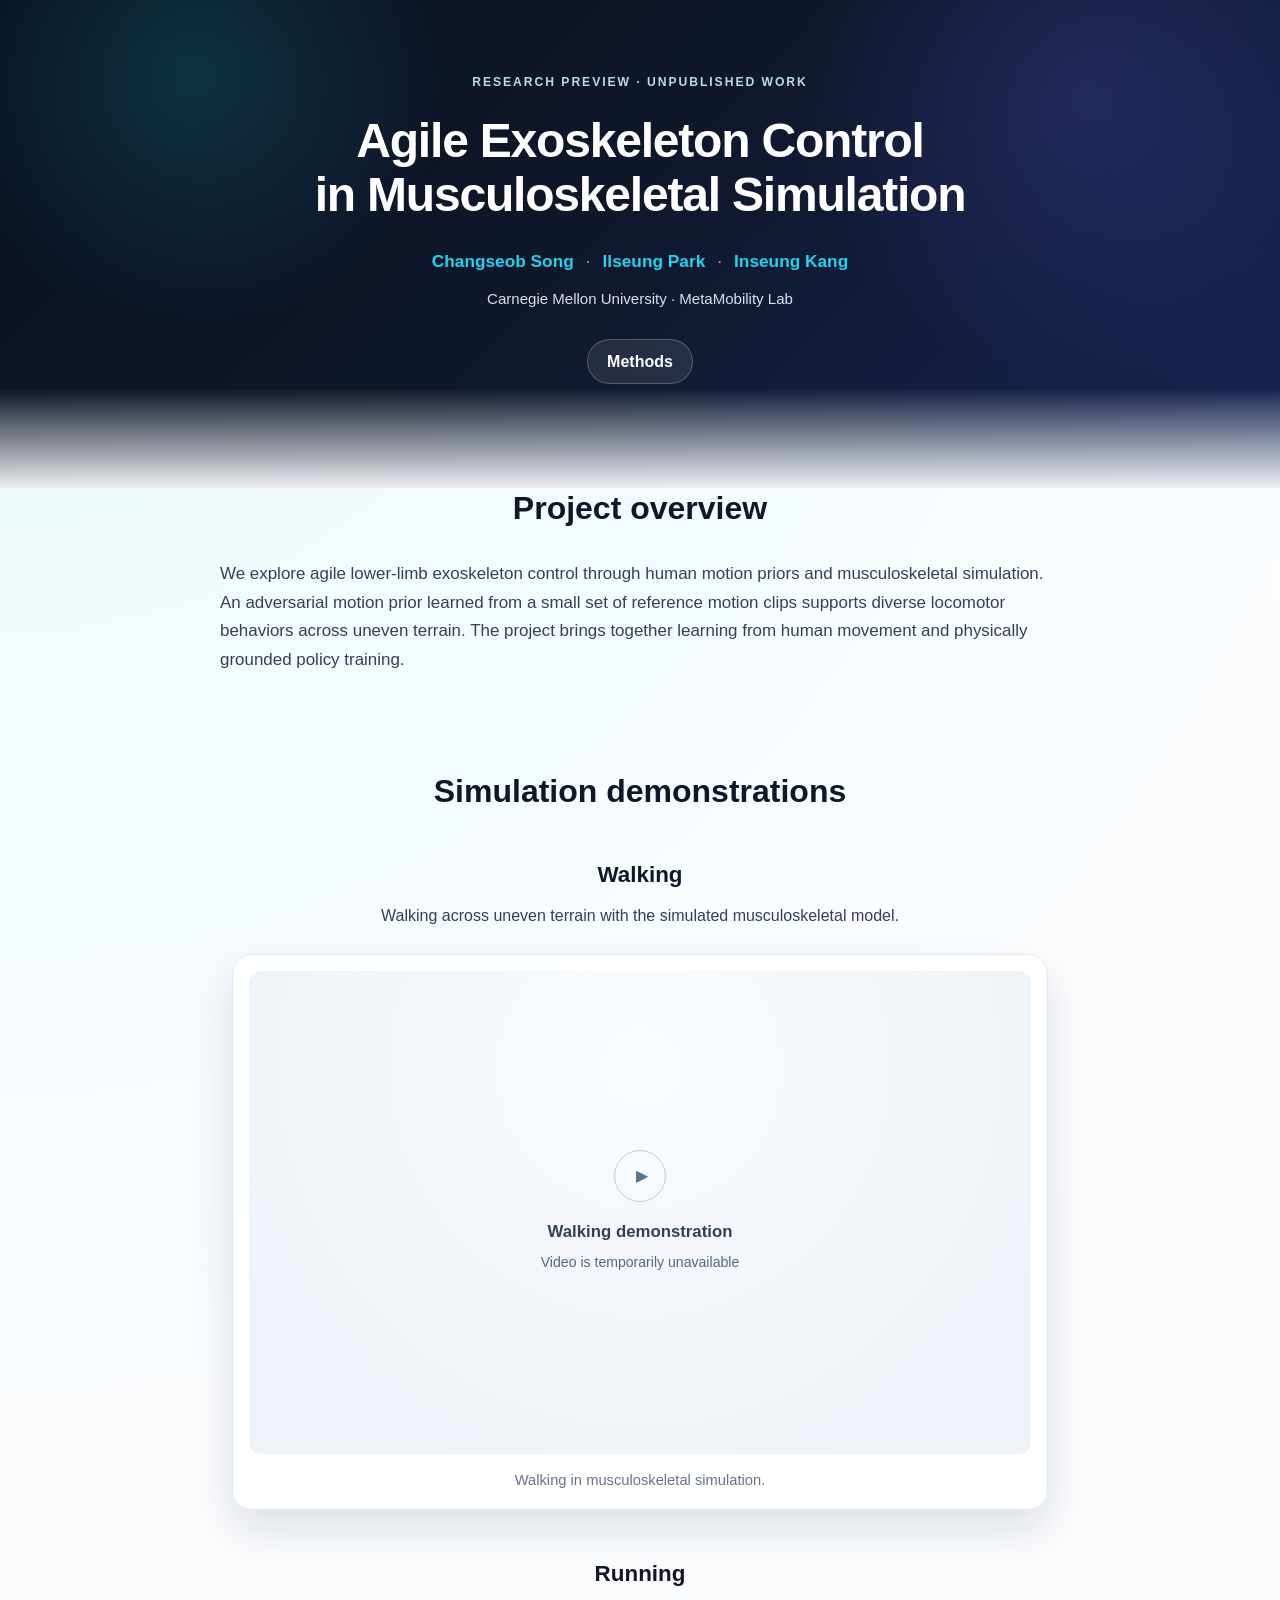
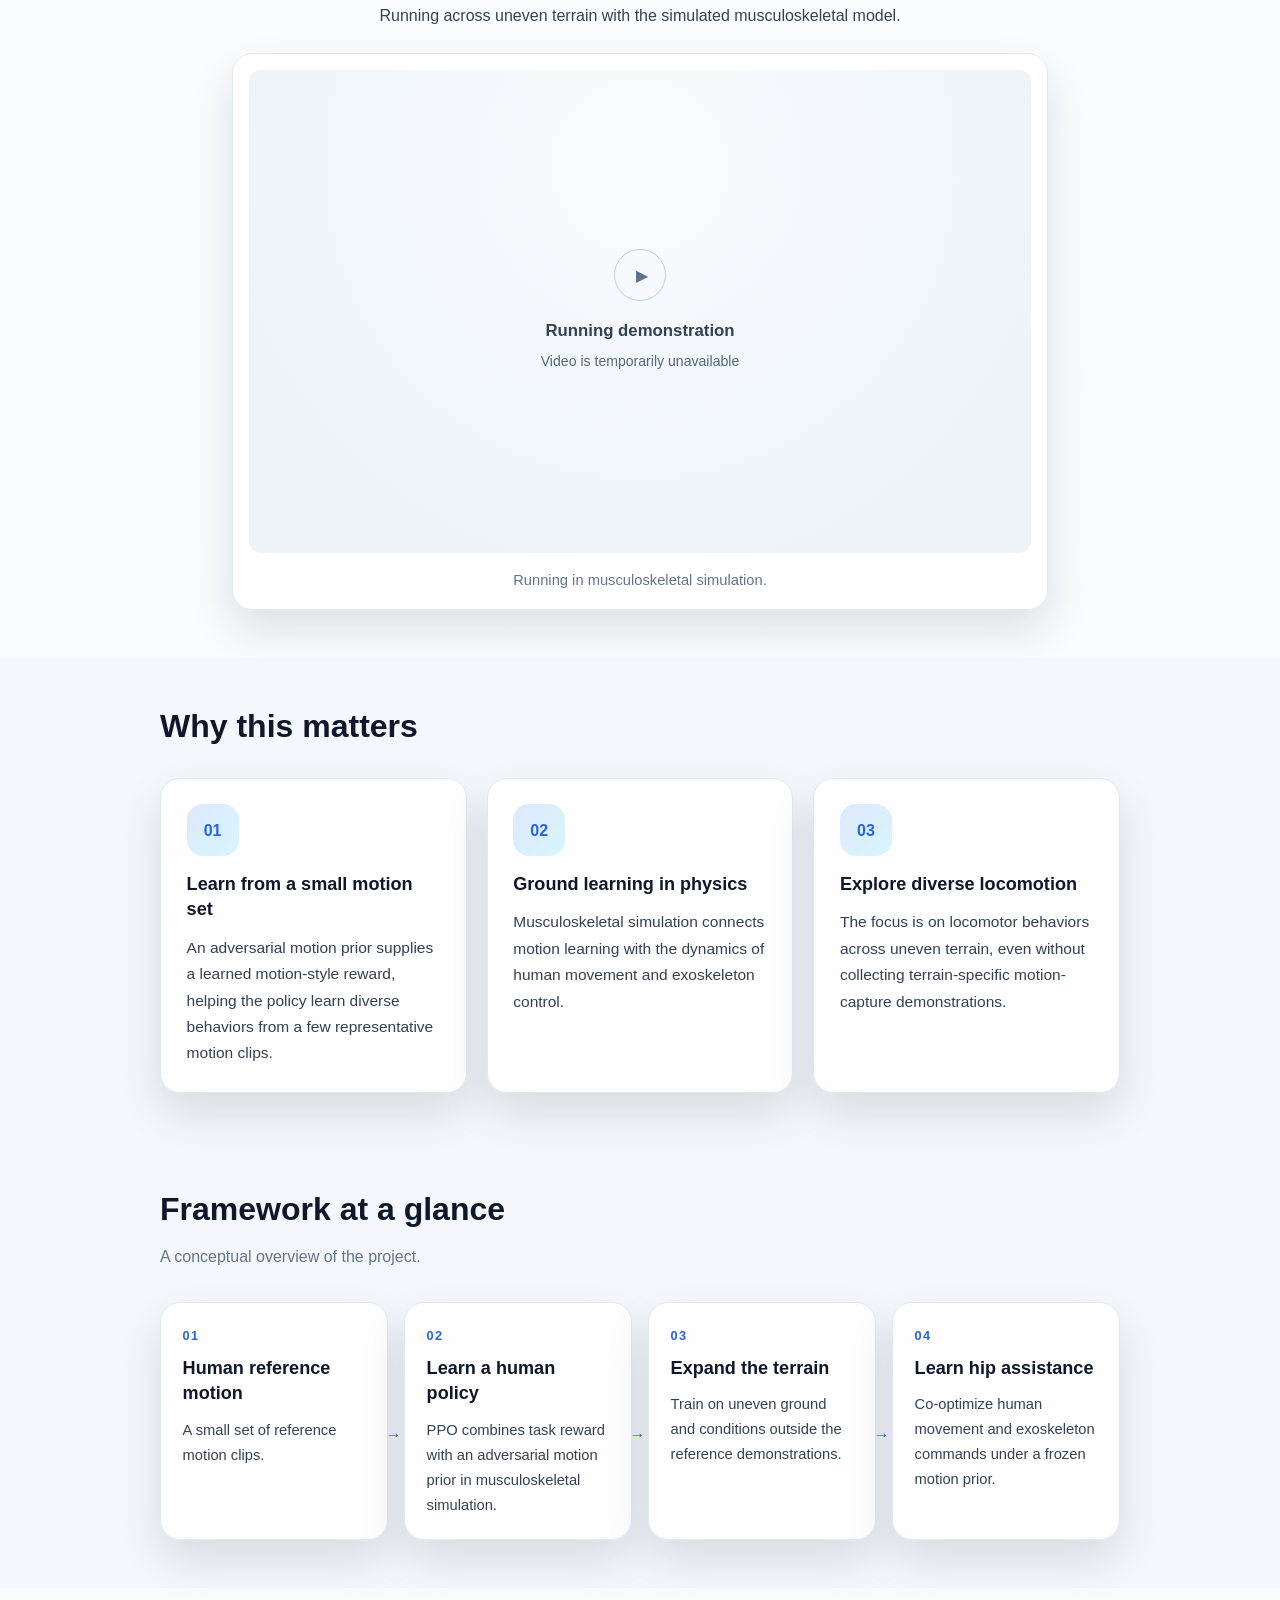
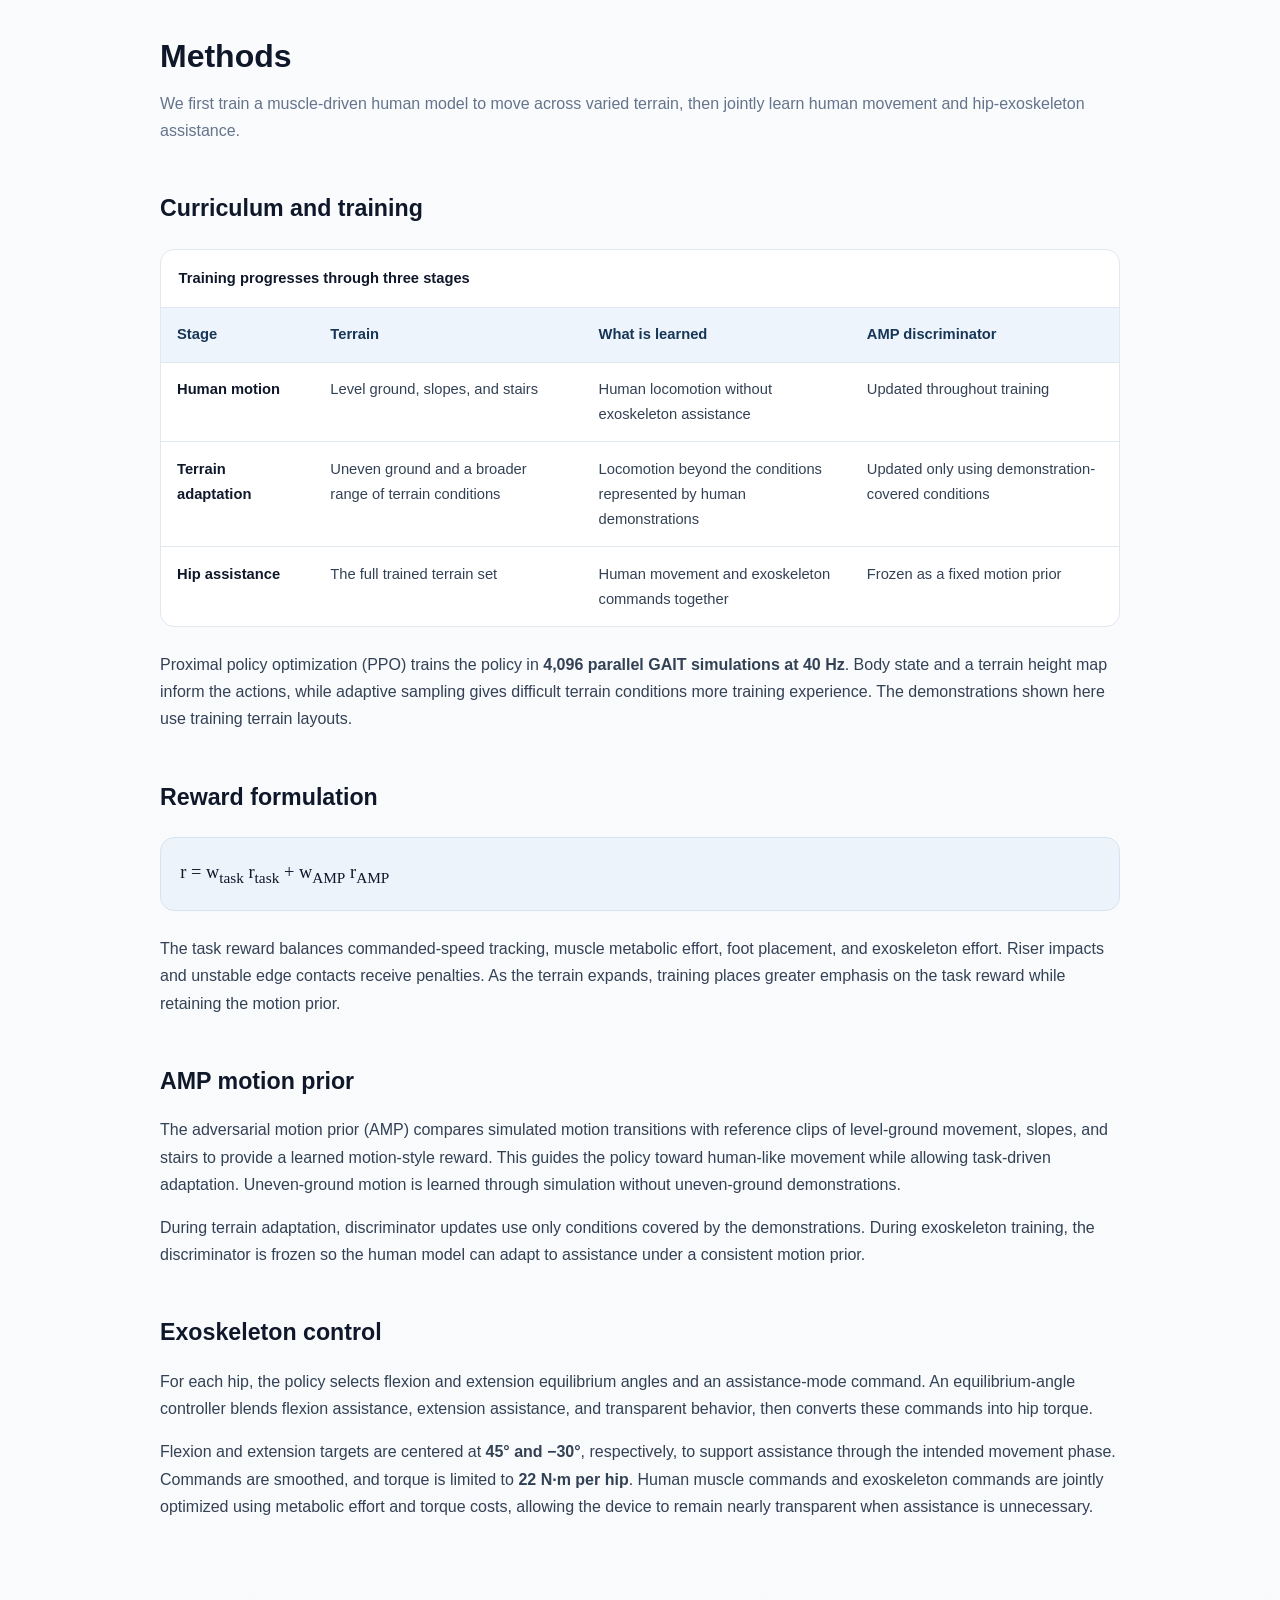
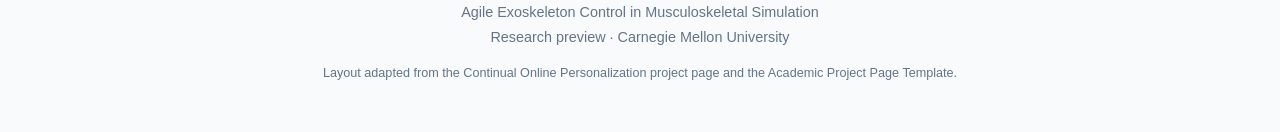
<file: agile-exoskeleton-control/index.html>
<!DOCTYPE html>
<html lang="en">
<head>
  <meta charset="utf-8">
  <meta name="viewport" content="width=device-width, initial-scale=1">
  <title>Agile Exoskeleton Control in Musculoskeletal Simulation</title>
  <meta name="description" content="Unpublished research exploring agile exoskeleton control with adversarial human motion priors and musculoskeletal simulation.">
  <meta name="author" content="Changseob Song, Ilseung Park, Inseung Kang">
  <meta name="robots" content="noindex, nofollow, noarchive">
  <meta name="googlebot" content="noindex, nofollow, noarchive">
  <meta name="theme-color" content="#0f172a">
  <meta property="og:type" content="website">
  <meta property="og:title" content="Agile Exoskeleton Control in Musculoskeletal Simulation">
  <meta property="og:description" content="Research preview: learning diverse locomotor behaviors from a small set of reference motions in musculoskeletal simulation.">
  <meta property="og:url" content="https://changseob-song.github.io/agile-exoskeleton-control/">
  <meta name="twitter:card" content="summary">
  <link rel="stylesheet" href="static/css/index.css?v=methods-v14-1">
  <script defer src="static/js/media.js?v=walking-running-1"></script>
  <script defer src="static/js/index.js?v=autoplay-1"></script>
</head>
<body>
  <a class="skip-link" href="#main-content">Skip to content</a>
  <main id="main-content">
    <header class="project-hero">
      <div class="hero-body container">
        <p class="eyebrow">Research preview · Unpublished work</p>
        <h1 class="publication-title">Agile Exoskeleton Control<br class="desktop-break"> in Musculoskeletal Simulation</h1>
        <p class="publication-authors" style="margin-top: 1.5rem;"><a href="https://changseob-song.github.io/">Changseob Song</a><span class="author-separator" aria-hidden="true">·</span><a href="https://scholar.google.com/citations?user=Cn8JxjQAAAAJ&amp;hl=ko">Ilseung Park</a><span class="author-separator" aria-hidden="true">·</span><a href="https://www.meche.engineering.cmu.edu/directory/bios/kang-inseung.html">Inseung Kang</a></p>
        <p class="publication-affiliations">Carnegie Mellon University · MetaMobility Lab</p>
        <nav class="publication-links" aria-label="Project sections">
          <a class="button" href="#methods">Methods</a>
        </nav>
      </div>
    </header>

    <section class="section hero-visual-section" id="overview" aria-labelledby="overview-heading">
      <div class="container">
        <div class="section-heading centered">
          <h2 id="overview-heading">Project overview</h2>
        </div>
        <div class="lead-content">
          <p>We explore agile lower-limb exoskeleton control through human motion priors and musculoskeletal simulation. An adversarial motion prior learned from a small set of reference motion clips supports diverse locomotor behaviors across uneven terrain. The project brings together learning from human movement and physically grounded policy training.</p>
        </div>
      </div>
    </section>

    <section class="section" id="demonstrations" aria-labelledby="demos-heading">
      <div class="container">
        <div class="section-heading centered">
          <h2 id="demos-heading">Simulation demonstrations</h2>
        </div>
        <article class="demo-section">
          <h3>Walking</h3>
          <p class="demo-description">Walking across uneven terrain with the simulated musculoskeletal model.</p>
          <figure class="hero-visual-card">
            <div class="media-slot" data-media="walking" aria-label="Walking in musculoskeletal simulation">
              <div class="media-placeholder">
                <span class="play-symbol" aria-hidden="true">▶</span>
                <p class="placeholder-title">Walking demonstration</p>
                <p class="placeholder-note">Loading walking video</p>
              </div>
            </div>
            <figcaption class="visual-caption">Walking in musculoskeletal simulation.</figcaption>
          </figure>
        </article>
        <article class="demo-section">
          <h3>Running</h3>
          <p class="demo-description">Running across uneven terrain with the simulated musculoskeletal model.</p>
          <figure class="hero-visual-card">
            <div class="media-slot" data-media="running" aria-label="Running in musculoskeletal simulation">
              <div class="media-placeholder">
                <span class="play-symbol" aria-hidden="true">▶</span>
                <p class="placeholder-title">Running demonstration</p>
                <p class="placeholder-note">Loading running video</p>
              </div>
            </div>
            <figcaption class="visual-caption">Running in musculoskeletal simulation.</figcaption>
          </figure>
        </article>
      </div>
    </section>

    <section class="section is-light" aria-labelledby="highlights-heading">
      <div class="container">
        <div class="section-heading"><h2 id="highlights-heading">Why this matters</h2></div>
        <div class="feature-grid">
          <article class="feature-card">
            <span class="feature-icon" aria-hidden="true">01</span>
            <h3>Learn from a small motion set</h3>
            <p>An adversarial motion prior supplies a learned motion-style reward, helping the policy learn diverse behaviors from a few representative motion clips.</p>
          </article>
          <article class="feature-card">
            <span class="feature-icon" aria-hidden="true">02</span>
            <h3>Ground learning in physics</h3>
            <p>Musculoskeletal simulation connects motion learning with the dynamics of human movement and exoskeleton control.</p>
          </article>
          <article class="feature-card">
            <span class="feature-icon" aria-hidden="true">03</span>
            <h3>Explore diverse locomotion</h3>
            <p>The focus is on locomotor behaviors across uneven terrain, even without collecting terrain-specific motion-capture demonstrations.</p>
          </article>
        </div>
      </div>
    </section>

    <section class="section is-light" id="framework" aria-labelledby="framework-heading">
      <div class="container">
        <div class="section-heading">
          <h2 id="framework-heading">Framework at a glance</h2>
          <p class="section-intro">A conceptual overview of the project.</p>
        </div>
        <ol class="framework">
          <li><span class="step-number" aria-hidden="true">01</span><h3>Human reference motion</h3><p>A small set of reference motion clips.</p></li>
          <li><span class="step-number" aria-hidden="true">02</span><h3>Learn a human policy</h3><p>PPO combines task reward with an adversarial motion prior in musculoskeletal simulation.</p></li>
          <li><span class="step-number" aria-hidden="true">03</span><h3>Expand the terrain</h3><p>Train on uneven ground and conditions outside the reference demonstrations.</p></li>
          <li><span class="step-number" aria-hidden="true">04</span><h3>Learn hip assistance</h3><p>Co-optimize human movement and exoskeleton commands under a frozen motion prior.</p></li>
        </ol>
        <figure class="hero-visual-card framework-figure" hidden>
          <img id="framework-image" alt="Overview of the agile exoskeleton control learning framework" loading="lazy">
          <figcaption class="visual-caption">Overview of the learning framework.</figcaption>
        </figure>
      </div>
    </section>

    <section class="section methods-section" id="methods" aria-labelledby="methods-heading">
      <div class="container">
        <div class="section-heading">
          <h2 id="methods-heading">Methods</h2>
          <p class="section-intro">We first train a muscle-driven human model to move across varied terrain, then jointly learn human movement and hip-exoskeleton assistance.</p>
        </div>

        <article class="method-block" id="curriculum" aria-labelledby="curriculum-heading">
          <h3 id="curriculum-heading">Curriculum and training</h3>
          <div class="table-scroll" tabindex="0" role="region" aria-label="Training curriculum; scroll horizontally on small screens">
            <table class="method-table curriculum-table">
              <caption>Training progresses through three stages</caption>
              <thead><tr><th scope="col">Stage</th><th scope="col">Terrain</th><th scope="col">What is learned</th><th scope="col">AMP discriminator</th></tr></thead>
              <tbody>
                <tr><th scope="row">Human motion</th><td>Level ground, slopes, and stairs</td><td>Human locomotion without exoskeleton assistance</td><td>Updated throughout training</td></tr>
                <tr><th scope="row">Terrain adaptation</th><td>Uneven ground and a broader range of terrain conditions</td><td>Locomotion beyond the conditions represented by human demonstrations</td><td>Updated only using demonstration-covered conditions</td></tr>
                <tr><th scope="row">Hip assistance</th><td>The full trained terrain set</td><td>Human movement and exoskeleton commands together</td><td>Frozen as a fixed motion prior</td></tr>
              </tbody>
            </table>
          </div>
          <p>Proximal policy optimization (PPO) trains the policy in <strong>4,096 parallel GAIT simulations at 40 Hz</strong>. Body state and a terrain height map inform the actions, while adaptive sampling gives difficult terrain conditions more training experience. The demonstrations shown here use training terrain layouts.</p>
        </article>

        <article class="method-block" id="reward" aria-labelledby="reward-heading">
          <h3 id="reward-heading">Reward formulation</h3>
          <div class="equation" role="math" aria-label="Reward equals a weighted combination of task reward and AMP motion-style reward">
            <p>r = w<sub>task</sub> r<sub>task</sub> + w<sub>AMP</sub> r<sub>AMP</sub></p>
          </div>
          <p>The task reward balances commanded-speed tracking, muscle metabolic effort, foot placement, and exoskeleton effort. Riser impacts and unstable edge contacts receive penalties. As the terrain expands, training places greater emphasis on the task reward while retaining the motion prior.</p>
        </article>

        <article class="method-block" id="amp-prior" aria-labelledby="amp-heading">
          <h3 id="amp-heading">AMP motion prior</h3>
          <p>The adversarial motion prior (AMP) compares simulated motion transitions with reference clips of level-ground movement, slopes, and stairs to provide a learned motion-style reward. This guides the policy toward human-like movement while allowing task-driven adaptation. Uneven-ground motion is learned through simulation without uneven-ground demonstrations.</p>
          <p>During terrain adaptation, discriminator updates use only conditions covered by the demonstrations. During exoskeleton training, the discriminator is frozen so the human model can adapt to assistance under a consistent motion prior.</p>
        </article>

        <article class="method-block" id="exo-design" aria-labelledby="exo-heading">
          <h3 id="exo-heading">Exoskeleton control</h3>
          <p>For each hip, the policy selects flexion and extension equilibrium angles and an assistance-mode command. An equilibrium-angle controller blends flexion assistance, extension assistance, and transparent behavior, then converts these commands into hip torque.</p>
          <p>Flexion and extension targets are centered at <strong>45° and −30°</strong>, respectively, to support assistance through the intended movement phase. Commands are smoothed, and torque is limited to <strong>22 N·m per hip</strong>. Human muscle commands and exoskeleton commands are jointly optimized using metabolic effort and torque costs, allowing the device to remain nearly transparent when assistance is unnecessary.</p>
        </article>
      </div>
    </section>

    <footer class="footer">
      <div class="container centered">
        <p>Agile Exoskeleton Control in Musculoskeletal Simulation</p>
        <p>Research preview · Carnegie Mellon University</p>
        <p class="template-credit">Layout adapted from the Continual Online Personalization project page and the Academic Project Page Template.</p>
      </div>
    </footer>
  </main>
  <a class="scroll-to-top" href="#main-content" aria-label="Back to top" hidden>↑</a>
</body>
</html>
</file>
<file: agile-exoskeleton-control/static/css/index.css>
:root {
  --navy-950: #081120; --navy-900: #0f172a; --slate-800: #1f2937;
  --slate-700: #334155; --slate-500: #64748b; --slate-200: #e2e8f0;
  --white: #fff; --cyan: #22d3ee; --blue: #2563eb;
  --shadow-md: 0 20px 45px rgba(15,23,42,.12);
  --radius-md: 20px;
}
* { box-sizing: border-box; }
html { scroll-behavior: smooth; scroll-padding-top: 24px; }
body {
  margin: 0;
  font-family: Inter, "Segoe UI", -apple-system, BlinkMacSystemFont, sans-serif;
  color: var(--slate-800); line-height: 1.7;
  background: radial-gradient(circle at top left, rgba(34,211,238,.08), transparent 28%), linear-gradient(180deg,#fbfdff 0%,#f8fafc 100%);
  -webkit-font-smoothing: antialiased;
}
[hidden] { display: none !important; }
h1, h2, h3, p, figure { margin: 0; }
a { color: var(--blue); text-underline-offset: 4px; }
a:focus-visible { outline: 3px solid var(--cyan); outline-offset: 5px; }
.container { width: min(100% - 3rem, 960px); margin-inline: auto; }
.centered { text-align: center; }
.section { padding: 3rem 0; }
.section-heading { margin-bottom: 2rem; }
h2 { color: var(--navy-900); font-size: clamp(1.65rem,3vw,2rem); font-weight: 800; line-height: 1.25; }
h3 { color: var(--navy-900); font-size: 1.13rem; font-weight: 700; line-height: 1.4; }
.section-intro { color: var(--slate-500); margin-top: .85rem; }
.project-hero {
  position: relative; color: var(--white); text-align: center;
  background: radial-gradient(circle at 15% 15%,rgba(34,211,238,.16),transparent 22%), radial-gradient(circle at 85% 20%,rgba(99,102,241,.18),transparent 25%), linear-gradient(135deg,var(--navy-950) 0%,var(--navy-900) 45%,#172554 100%);
}
.project-hero::after {
  content: ""; position: absolute; inset: auto 0 0; height: 100px;
  background: linear-gradient(180deg,rgba(15,23,42,0),rgba(248,250,252,.95));
  pointer-events: none;
}
.hero-body { padding-block: 4.5rem 6.5rem; position: relative; }
.eyebrow, .section-kicker { text-transform: uppercase; letter-spacing: .16em; font-size: .76rem; font-weight: 700; }
.eyebrow { color: #b8dce9; margin-bottom: 1.35rem; }
.publication-title {
  color: var(--white); font-size: clamp(2rem,4.2vw,3rem); font-weight: 800;
  line-height: 1.13; letter-spacing: -.025em; text-wrap: balance;
}
.hero-summary { max-width: 740px; margin: 1.5rem auto; font-size: 1.13rem; color: #d9e1ef; }
.publication-authors { display: flex; justify-content: center; gap: .75rem; flex-wrap: wrap; align-items: baseline; font-size: 1.08rem; color: #d9e1ef; }
.publication-authors a { color: var(--cyan); font-size: 1.08rem; font-weight: 600; text-decoration: none; }
.publication-authors a:hover { color: var(--white); }
.author-separator { color: #9baecb; }
.publication-affiliations { color: #d9e1ef; margin: .65rem 0 1.7rem; font-size: .94rem; }
.publication-links { display: flex; justify-content: center; flex-wrap: wrap; gap: .75rem; position: relative; z-index: 1; }
.button {
  padding: .48rem 1.2rem; border: 1px solid rgba(255,255,255,.22); border-radius: 999px;
  background: rgba(255,255,255,.09); color: var(--white); font-weight: 700;
  text-decoration: none; transition: background .2s, transform .2s;
}
.button:hover { background: rgba(255,255,255,.18); transform: translateY(-2px); }
.hero-visual-section { position: relative; margin-top: -1.5rem; padding-top: 1.5rem; }
.hero-visual-card, .feature-card, .status-card, .framework li {
  background: rgba(255,255,255,.94); border: 1px solid var(--slate-200);
  box-shadow: var(--shadow-md); border-radius: var(--radius-md);
}
.hero-visual-card { padding: 1rem; overflow: hidden; }
.media-slot { border-radius: 12px; overflow: hidden; aspect-ratio: 1440 / 890; background: #edf3f8; }
.media-placeholder {
  width: 100%; height: 100%; min-height: 160px; display: flex; flex-direction: column;
  align-items: center; justify-content: center; text-align: center; padding: 1rem;
  background: radial-gradient(ellipse at 50% 20%,#f9fcff 0%,#edf3f8 80%);
}
.play-symbol { height: 52px; width: 52px; display: grid; place-items: center; padding-left: 3px; border: 1px solid #bfcede; border-radius: 50%; color: #59738e; margin-bottom: 1rem; }
.placeholder-title { color: var(--slate-700); font-size: 1.05rem; font-weight: 600; }
.placeholder-note { color: #53677e; font-size: .88rem; margin-top: .25rem; }
.media-slot video, .media-slot iframe { width: 100%; height: 100%; display: block; border: 0; background: #081120; object-fit: contain; }
.visual-caption { color: var(--slate-500); font-size: .92rem; margin-top: .9rem; text-align: center; }
.lead-content { margin: 2rem auto 0; max-width: 840px; font-size: 1.06rem; color: var(--slate-700); }
.lead-content p + p { margin-top: 1rem; }
.is-light { background: rgba(241,245,249,.55); }
.feature-grid { display: grid; grid-template-columns: repeat(3,minmax(0,1fr)); gap: 1.25rem; }
.feature-card { padding: 1.6rem; }
.feature-card p { margin-top: .75rem; color: var(--slate-700); font-size: .97rem; }
.feature-icon { width: 52px; height: 52px; display: grid; place-items: center; margin-bottom: 1rem; border-radius: 16px; background: linear-gradient(135deg,rgba(37,99,235,.14),rgba(34,211,238,.18)); color: var(--blue); font-weight: 700; }
.demo-section { margin-top: 3rem; }
.demo-section > h3 { text-align: center; font-size: 1.4rem; }
.demo-description { max-width: 760px; margin: .75rem auto 1.5rem; text-align: center; color: var(--slate-700); }
.demo-section .hero-visual-card { width: 85%; margin-inline: auto; }
.framework { list-style: none; padding: 0; margin: 0; display: grid; grid-template-columns: repeat(4,minmax(0,1fr)); gap: 1rem; }
.framework li { padding: 1.35rem; position: relative; }
.framework li:not(:last-child)::after { content: "→"; position: absolute; right: -.9rem; top: 50%; color: var(--blue); z-index: 1; font-weight: 800; }
.step-number { color: var(--blue); display: block; margin-bottom: .6rem; font-size: .8rem; letter-spacing: .1em; font-weight: 700; }
.framework p { font-size: .92rem; color: var(--slate-700); margin-top: .7rem; }
.framework-figure { margin-top: 2rem; }
.framework-figure img { display: block; max-width: 100%; height: auto; margin-inline: auto; }
.method-version, .method-note { color: var(--slate-700); font-size: .92rem; padding: 1rem 1.15rem; border-left: 3px solid #92b6e5; background: #eef4fb; border-radius: 0 10px 10px 0; }
.method-nav { display: flex; flex-wrap: wrap; gap: .65rem 1.3rem; margin: 1.5rem 0 2rem; font-size: .94rem; }
.method-block { margin-top: 3rem; scroll-margin-top: 1.5rem; }
.method-block > h3 { font-size: 1.45rem; margin-bottom: 1.2rem; }
.method-block > p + p { margin-top: 1rem; }
.method-block > p { color: var(--slate-700); }
.table-scroll { width: 100%; overflow-x: auto; margin: 1.5rem 0; border: 1px solid var(--slate-200); border-radius: 14px; background: var(--white); }
.table-scroll:focus-visible { outline: 3px solid var(--blue); outline-offset: 3px; }
.method-table { width: 100%; border-collapse: collapse; text-align: left; font-size: .92rem; }
.method-table caption { text-align: left; padding: 1rem 1.1rem; font-weight: 700; color: var(--navy-900); border-bottom: 1px solid var(--slate-200); }
.method-table th, .method-table td { padding: .9rem 1rem; vertical-align: top; border-bottom: 1px solid var(--slate-200); }
.method-table thead th { background: #eef4fb; color: #173657; }
.method-table tbody th { color: var(--navy-900); font-weight: 600; min-width: 145px; }
.method-table tbody td { color: var(--slate-700); min-width: 170px; }
.method-table tbody tr:last-child > * { border-bottom: 0; }
.curriculum-table { min-width: 800px; }
.curriculum-table td { width: 28%; }
.table-note { font-size: .85rem; color: var(--slate-500); }
.training-stats { display: grid; grid-template-columns: repeat(3, minmax(0, 1fr)); gap: 1rem; margin: 2rem 0; }
.training-stats > div { padding: 1.2rem; border: 1px solid var(--slate-200); border-radius: 14px; text-align: center; background: var(--white); }
.training-stats strong { display: block; font-size: 1.8rem; color: var(--blue); line-height: 1.25; }
.training-stats span { display: block; font-size: .85rem; color: var(--slate-700); margin-top: .5rem; }
.mechanics-list { margin: 0; }
.mechanics-list > div { display: grid; grid-template-columns: 180px 1fr; gap: 1rem; padding: 1rem 0; border-bottom: 1px solid var(--slate-200); }
.mechanics-list dt { font-weight: 700; color: var(--navy-900); }
.mechanics-list dd { margin: 0; color: var(--slate-700); font-size: .96rem; }
.equation { padding: 1.2rem; margin: 1.5rem 0; background: #edf3fb; border: 1px solid #d7e3f3; border-radius: 14px; font-family: ui-serif, Georgia, serif; font-size: 1.15rem; color: var(--navy-900); overflow-wrap: anywhere; }
.equation p + p { margin-top: 1rem; }
.method-cards { display: grid; grid-template-columns: repeat(2, minmax(0, 1fr)); gap: 1.25rem; margin-top: 1.5rem; }
.method-card { border: 1px solid var(--slate-200); border-radius: 16px; padding: 1.5rem; background: var(--white); }
.method-card h4 { margin: 0 0 .75rem; font-size: 1.04rem; color: var(--navy-900); }
.method-card p { color: var(--slate-700); font-size: .96rem; }
@media (max-width: 600px) {
  .training-stats, .method-cards { grid-template-columns: 1fr; }
  .mechanics-list > div { grid-template-columns: 1fr; gap: .5rem; }
  .method-block > h3 { font-size: 1.25rem; }
  .method-table { font-size: .87rem; }
  .method-table th, .method-table td { padding: .75rem; }
  .equation { font-size: 1.04rem; padding: 1rem; }
}
.status-card { display: flex; align-items: center; gap: 2rem; padding: 2rem; }
.status-card > div { flex: 1; }
.section-kicker { color: var(--blue); margin-bottom: .55rem; }
.status-card h2 { font-size: 1.5rem; }
.status-card p:last-child { color: var(--slate-700); margin-top: .9rem; }
.contact-button { background: var(--navy-900); color: var(--white); padding: .7rem 1.15rem; border-radius: 999px; white-space: nowrap; text-decoration: none; font-size: .92rem; font-weight: 600; }
.contact-button:hover { background: var(--blue); }
.footer { padding: 2rem 0 3rem; color: var(--slate-500); font-size: .9rem; }
.template-credit { font-size: .79rem; margin-top: .85rem; }
.skip-link { position: fixed; left: 1rem; top: -200px; z-index: 100; padding: .7rem 1rem; background: var(--white); }
.skip-link:focus { top: 1rem; }
.scroll-to-top { position: fixed; bottom: 1.5rem; right: 1.5rem; height: 46px; width: 46px; display: grid; place-items: center; z-index: 10; border-radius: 50%; color: var(--white); background: var(--navy-900); text-decoration: none; box-shadow: var(--shadow-md); font-size: 1.2rem; }
@media (max-width: 800px) {
  .feature-grid { grid-template-columns: 1fr; }
  .framework { grid-template-columns: repeat(2,minmax(0,1fr)); }
  .framework li::after { display: none; }
  .demo-section .hero-visual-card { width: 100%; }
  .status-card { flex-direction: column; align-items: flex-start; }
}
@media (max-width: 480px) {
  .container { width: calc(100% - 2rem); }
  .hero-body { padding-block: 3rem 5rem; }
  .hero-summary { font-size: 1rem; }
  .desktop-break { display: none; }
  .section { padding-block: 2.25rem; }
  .hero-visual-section { padding-top: 1.5rem; }
  .hero-visual-card { padding: .65rem; }
  .framework { grid-template-columns: 1fr; }
  .publication-links { gap: .5rem; }
  .button { padding-inline: .95rem; font-size: .92rem; }
  .feature-card, .status-card { padding: 1.25rem; }
}
@media (prefers-reduced-motion: reduce) {
  html { scroll-behavior: auto; }
  *, *::before, *::after { transition: none !important; }
}
@media print {
  .scroll-to-top, .skip-link { display: none; }
  .project-hero { background: var(--navy-900); print-color-adjust: exact; }
}
</file>
